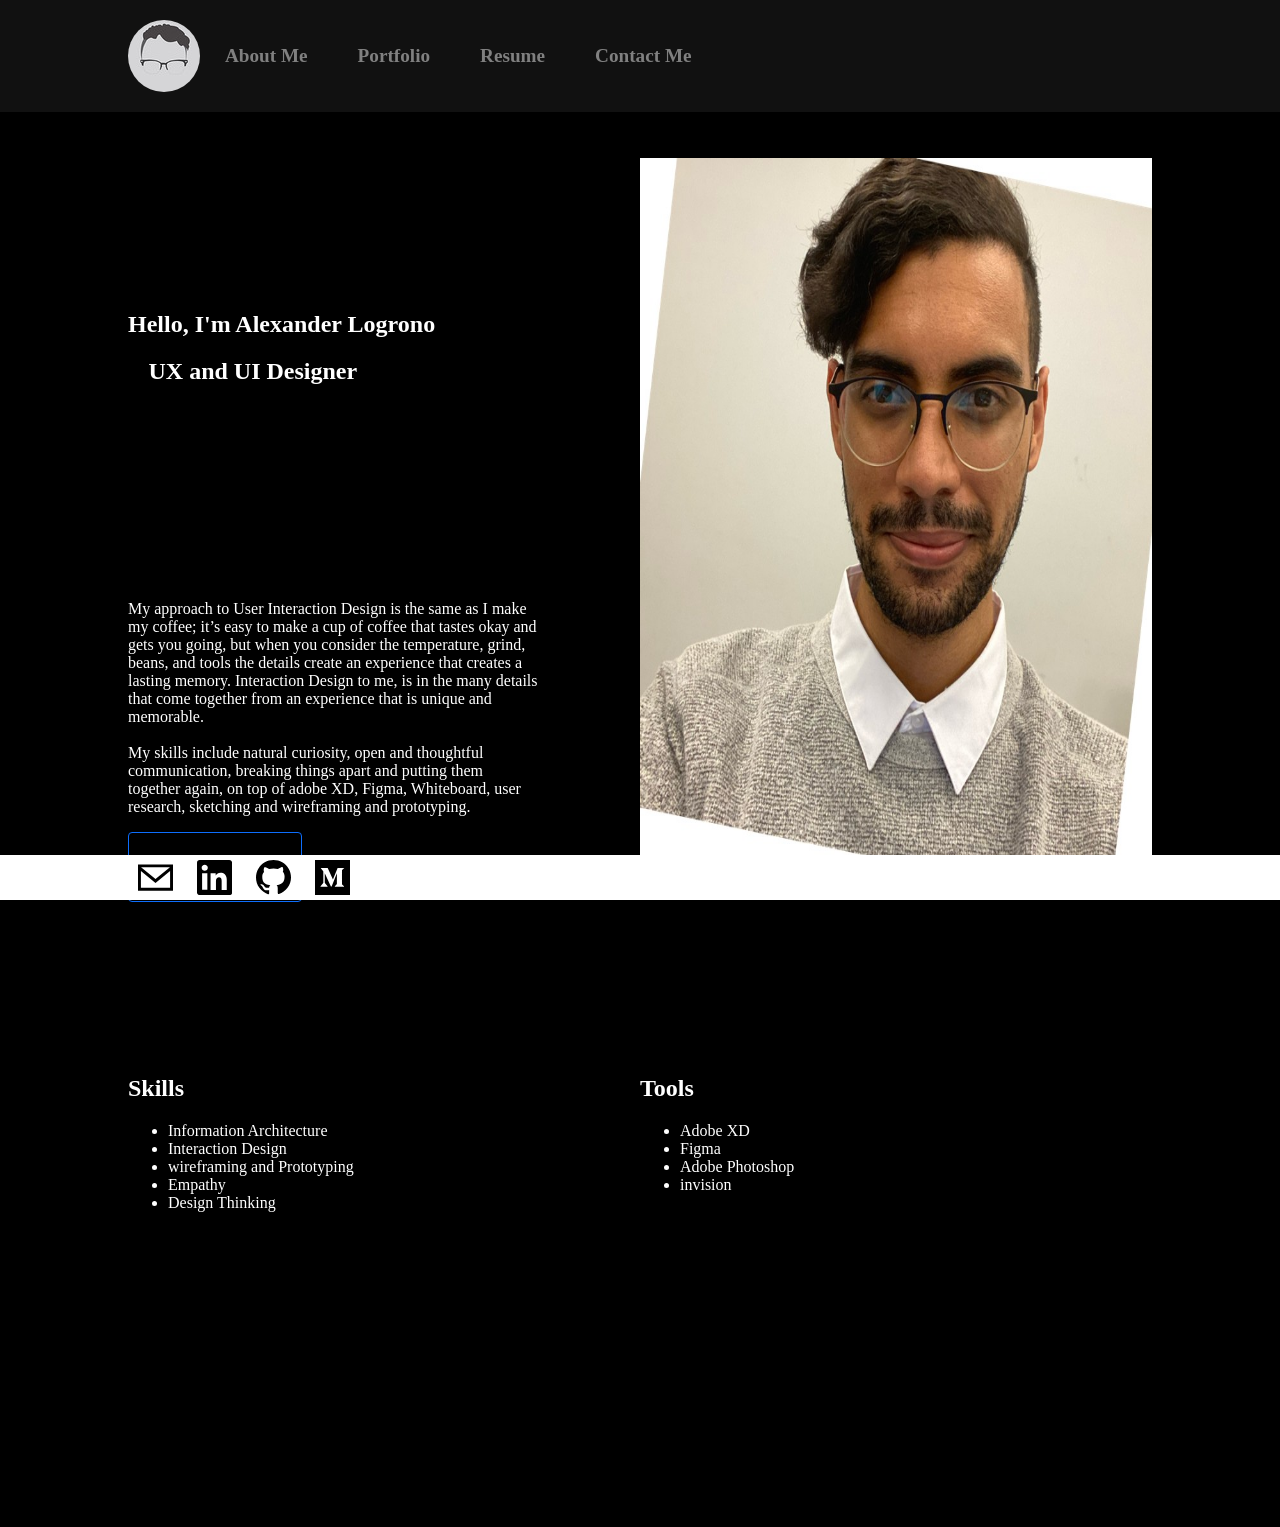
<file: index.html>
<!DOCTYPE html>
<html lang="en">
<head>
    <meta charset="UTF-8">
    <meta http-equiv="X-UA-Compatible" content="IE=edge">
    <meta name="viewport" content="width=device-width, initial-scale=1.0">
    <script src="https://ajax.googleapis.com/ajax/libs/jquery/3.6.1/jquery.min.js"></script>
    <link rel="stylesheet" href="./Style/style.css">
    <title>Alexander Logrono's Portfolio</title>
</head>
<nav>
    <div class="navigationBar">
        <a href="#home"><img src="./Images/Logo.jpeg" class="navLogo" alt="Logo Image"></a>
        <ul class="desktopNav">
            <li><a href="#aboutMe">About Me</a></li>
            <li><a href="#portfolio">Portfolio</a></li>
            <li><a href="resume">Resume</a></li>
            <li><a href="contactMe">Contact Me</a></li>
        </ul>
    </div>
</nav>
<body>
    <section id="aboutMe">
        <div class="name">
            <h1>Hello, I'm Alexander Logrono</h1>
            <h2>UX and UI Designer</h2>
            <div id=""></div>
        </div>
        <div class="introduction">
           <p>
My approach to User Interaction Design is the same as I make my coffee; it’s easy to make a cup of coffee that tastes okay and gets you going, 
but when you consider the temperature, grind, beans, and tools the details create an experience that creates a lasting memory. 
Interaction Design to me, is in the many details that come together from an experience that is unique and memorable.
<br>
<br>
My skills include natural curiosity, open and thoughtful communication, breaking things apart and putting them together again, 
on top of adobe XD, Figma, Whiteboard, user research, sketching and wireframing and prototyping.

           </p>
           <div class="downloadButton" id="download">
            <p>Download My Resume</p>
           </div>
        </div>
        <div class="alexLogronoPortrait">
            <img src="./Images/Self Portait.jfif" alt="self portrait" class="selfPortrait">
            <!-- for the life of me i cannot find a self portait -->
        </div>

        <div class="skills">
            <h2>Skills</h2>
            <ul>
                <li>Information Architecture</li>
                <li>Interaction Design</li>
                <li>wireframing and Prototyping</li>
                <li>Empathy</li>
                <li>Design Thinking</li>
            </ul>
        </div>
        <div class="tools">
            <h2>Tools</h2>
            <ul>
                <li>Adobe XD</li>
                <li>Figma</li>
                <li>Adobe Photoshop</li>
                <li>invision</li>
            </ul>
        </div>
    </section>
</body>
<footer>
    <div class="footer"> 
        <a href="#linkedin"><img src="Images/Social Buttons/social-email-svgrepo-com.svg" alt="email"></a>
        <a href="#linkedin"><img src="Images/Social Buttons/social-linkedin-svgrepo-com.svg" alt="LinkedIn logo"></a>
        <a href="#gitHub"><img src="./Images/Social Buttons/social-github-svgrepo-com.svg" alt="github logo"></a>
        <a href="#linkedin"><img src="Images/Social Buttons/social-medium-svgrepo-com.svg" alt="Medium"></a>
    </div>
</footer>
<script src="./js/index.js"></script>
</html>
</file>
<file: Style/style.css>
/* canceling the CSS in broswers */
HTML, body {
  margin: 0px;
  padding: 0px;
  border: 0px;
}
body{
  background-color: black;
}
/* Desktop Navigation */
.navigationBar {
  background-color: #111111;
  padding: 15pt;
  padding-left: 10%;
  padding-right: 20%;
}
ul.desktopNav {
  list-style-type: none;
  margin: 0;
  padding: 0;
  overflow: hidden;
  }
 
ul.desktopNav li {
  float: left;
  }
ul.desktopNav li a {
  display: block;
  color: gray;
  text-align: center;
   padding: 25px;
  text-decoration: none;
  font-size: 1.2em;
  font-weight: 800;
  overflow: hidden;
  background: linear-gradient(to right, white, white 50%, gray 50%);
  background-clip: text;
  -webkit-background-clip: text;
  /*element's background extends underneath*/
  -webkit-text-fill-color: transparent;
  background-size: 200% 100%;
  background-position: 100%;
  transition: background-position 275ms ease;
  }
  ul.desktopNav li a:hover {
    background-position: 0 100%;
  }
img.navLogo{
  display: flex;
  float: left;
  align-items: center;
  border-radius: 100%;
}
/* Desktop Nav End */

/* About Me Section*/
#aboutMe {
  height: 100%;
  margin-left: 10%;
  margin-right: 10%;
  display: grid;
  grid-template-columns: 1fr 1fr;
  grid-template-rows: 1fr 1fr 1fr;
  grid-template-areas: 
    "name portrait"
    "intro portrait"
    "skills tools";
  vertical-align: text-top;
}

.name{
  padding-right: 20%;
  color: white;
  grid-area: name;
  align-self: center;
}
.name h2{
  padding-left: 5%;
}
.introduction{
  padding-right: 20%;
  color: white;
  grid-area: intro;
  margin-bottom: 30%;
}
.alexLogronoPortrait{
  padding-right: 10%;
  grid-area: portrait;
  margin-bottom: 30%;
  
}
.skills{
  padding-right: 20%;
  color: white;
  grid-area: skills;
}
.tools{
  padding-right: 10%;
  color: white;
  grid-area: tools;
}
.selfPortrait{
  height: 700px;
  width: 512px;
  margin-left: auto;
  margin-right: auto;
  padding-top: 10%;
}
.downloadButton {
  cursor: pointer;
  outline: 0;
  display: inline-block;
  font-weight: 400;
  line-height: 1.5;
  text-align: center;
  background-color: transparent;
  border: 1px solid transparent;
  padding: 6px 12px;
  font-size: 1rem;
  border-radius: .25rem;
  transition: color .15s ease-in-out,background-color .15s ease-in-out,border-color .15s ease-in-out,box-shadow .15s ease-in-out;
  color: #0d6efd;
  border-color: #0d6efd;
}
.downloadButton:hover {
      color: #fff;
      background-color: #0d6efd;
      border-color: #0d6efd;
  }

/* About Me Section End */

/* Desktop Footer */
.footer{
  display: inline-block;
  position: fixed;
  width: 100%;
  height: 45px;
  padding-left: 10%;
  bottom: 0;
  background-color: white;
}
.footer img{
  margin: auto;
  padding: 5px 10px 5px 10px;
  width: 35px;
  height: 35px;
}
.footer img:hover{
  background-color: gray;
}

/* Desktop Footer End*/


/*
@media screen and (max-width: 390px) {
  .navigationBar{
    display: inline-flex;
  }
  #aboutMe{
    display: block;
    padding-bottom: 10%;
    margin-right: auto;
    margin-left: auto;
  }
  .introduction, .name{
    padding-left: 10%;
  }
  .selfPortrait{
    width: 390px;
    height: auto;
    align-self: center;
  }
  .footer{
    position: fixed;
  }
}
*/
</file>
